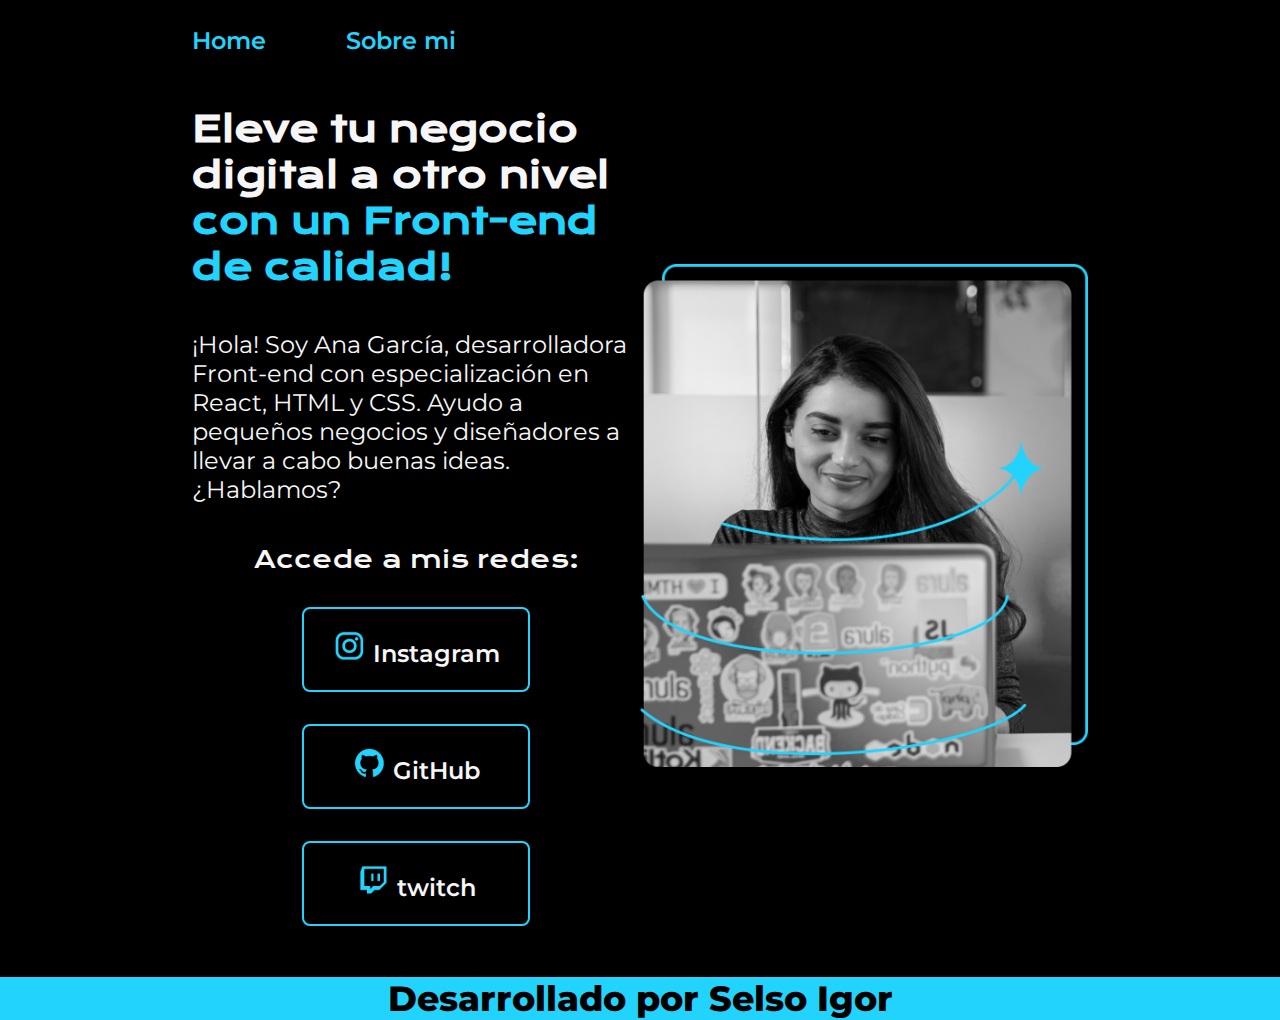
<file: index.html>
<!DOCTYPE html>
<html lang="es-mx">
<head>
    <meta charset="UTF-8"> 
    <meta http-equiv="X-UA-Compatible" content="IE=edge">
    <meta name="viewport" content="width=device-width, initial-scale=1.0">
    <title>Portafolio</title>
    <link rel="stylesheet" href="./styles/style.css">

</head>
<body>
    <header class="navegadores__principales">
        <nav class="navegadores__enlaces">
            <a class="navegadores__enlaces__link" href="index.html">Home</a>
            <a class="navegadores__enlaces__link" href="about.html">Sobre mi</a>
        </nav>


    
    </header>
    <main class="presentacion">
        <section class="presentacion__contenido">
            <h1 class="presentacion__contenido__titulo">
                Eleve tu negocio digital a otro nivel 
                <strong class="titulo-destaque">con un Front-end de calidad!
                </strong></h1>
                <p class="presentacion__contenido__texto">¡Hola! Soy Ana García, desarrolladora Front-end con
                    especialización en React, HTML y CSS. Ayudo a pequeños
                    negocios y diseñadores a llevar a cabo buenas ideas.
                    ¿Hablamos?

                </p>
                <div class="presentacion__enlaces">
                    <h2 class="Presentacion__enlaces__subtitulo">Accede a mis redes:</h2>

                    <a class="presentacion__enlaces__link" href="https://instagram.com/"> 
                        <img src="./assets/instagram.png"> 
                        Instagram</a>
                        
                    <a class="presentacion__enlaces__link" href="https://github.com/">
                        <img src="./assets/github.png"> 
                        GitHub</a>

                    <a class="presentacion__enlaces__link" href="https://www.twitch.tv/">
                        <img src="./assets/twitch.png">
                        twitch</a>


                </div>
               
        </section>
            <img class="Presentacion__imagen" src="Imagem.png" alt="Foto de Ana García desarrolando un proyecto">
    </main>
        <footer class="footer">
            <p>Desarrollado por Selso Igor</p>
        </footer>
</body>
</html>
</file>
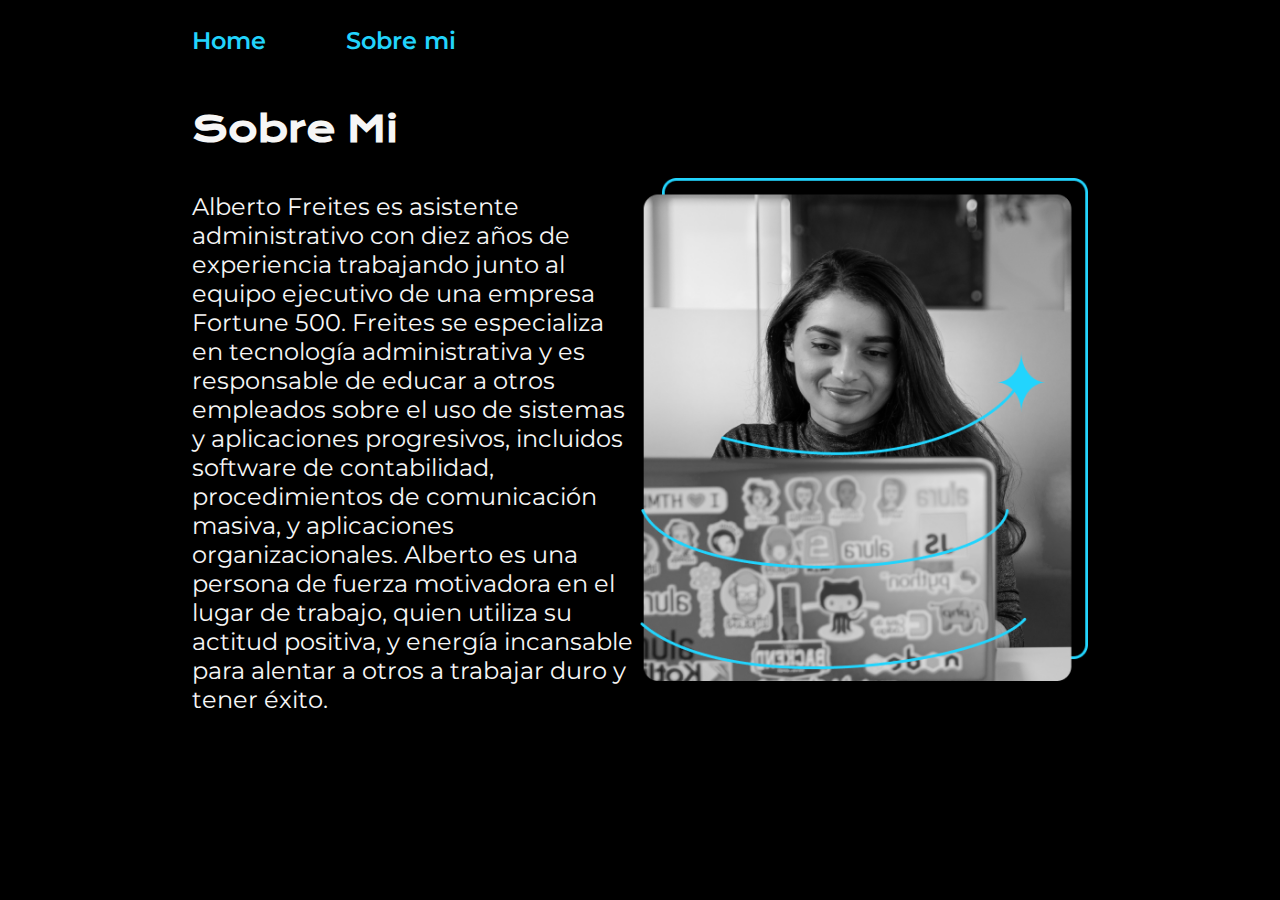
<file: about.html>
<!DOCTYPE html>
<html lang="en">
<head>
    <meta charset="UTF-8">
    <meta name="viewport" content="width=device-width, initial-scale=1.0">
    <title>sobre mi</title>
    <link rel="stylesheet" href="./styles/style.css">
</head>
<body>
    <header class="navegadores__principales">
        <nav class="navegadores__enlaces">
            <a class="navegadores__enlaces__link" href="index.html">Home</a>
            <a class="navegadores__enlaces__link" href="about.html">Sobre mi</a>
        </nav>


    
    </header>
    <main class="presentacion">

        <section class="presentacion__contenido">
            <h1 class="presentacion__contenido__titulo"> Sobre Mi</h1>
            <p class="presentacion__contenido__texto">Alberto Freites es asistente administrativo con diez años de experiencia trabajando 
                junto al equipo ejecutivo de una empresa Fortune 500. Freites se especializa en tecnología administrativa 
                y es responsable de educar a otros empleados sobre el uso de sistemas y aplicaciones progresivos, incluidos software de contabilidad, 
                procedimientos de comunicación masiva, y aplicaciones organizacionales. Alberto es una persona de fuerza motivadora en el lugar de trabajo, quien utiliza su actitud positiva,
                y energía incansable para alentar a otros a trabajar duro y tener éxito.<p>
               
        
        </section>


        <img class="Presentacion__imagen" src="Imagem.png" alt="Foto de Ana García desarrolando un proyecto">



    </main>
  

</body>



</html>
</file>
<file: styles/style.css>
@import url('https://fonts.googleapis.com/css2?family=Krona+One&family=Montserrat:wght@400;600&display=swap');


* {
    padding: 0;
    margin:0;
}

body{
    height: 100vh;
    box-sizing: border-box;
    background-color: #000000;
    color: #F6F6F6;
}


.navegadores__principales{
    padding: 2% 0% 0% 15%;
}



.navegadores__enlaces{
    display: flex;
    gap:80px
}




.navegadores__enlaces__link{
    font-size: 24px;
    font-family: 'Montserrat', sans-serif;
    font-weight: 600;
    color:#22D4FD;
    text-decoration: none;
        
}
    


.titulo-destaque {
    color: #22D4FD; ;
}

.presentacion {
    margin: 4% 15%;
    display: flex;
    align-items: center;
    justify-content: space-between;
}

.presentacion__contenido{
    width: 50%;
    display: flex;
    flex-direction: column;
    gap: 40px;
}

.presentacion__contenido__titulo{
    font-size: 36px;
    font-family: 'Krona One', sans-serif;
}

.presentacion__contenido__texto{
    font-size: 24px;
    font-family: 'Montserrat', sans-serif;
}

.presentacion__enlaces{
    display: flex;
    justify-content: space-between;
    flex-direction: column;
    align-items: center;
    gap: 32px;

}


.Presentacion__enlaces__subtitulo{
    font-family: 'Krona One', sans-serif;
    font-size: 24px;
    font-weight: 400;

}



.presentacion__enlaces__link{
    width: 50%;
    text-align: center;
    border-radius: 8px;
    font-size: 24px;
    font-weight: 600;
    padding: 21.5px 0;
    text-decoration: none;
    color: #F6F6F6;
    font-family: 'Montserrat', sans-serif;
    Border:2px solid #22D4FD
    
}


.presentacion__enlaces__link:hover{
    background-color: #272727;
    
}


.Presentacion__imagen{
    width: 50%;
}

.footer{
    background-color:#22D4FD;
    font-size: 35px;
    display: flex;
    justify-content:center;
    font-family: 'Montserrat', sans-serif;
    color:black;
    font-weight: 800;
}

.navegadores{
    font-size: 24px;
    display: flex;
    justify-content:center;
    font-weight: 800;
    font-family: 'Montserrat', sans-serif;
    
}



@media (max-width:1200px){
    .presentacion{
        flex-direction: column-reverse;
    }

    .presentacion__contenido{
        width:auto;
    }
}
</file>
